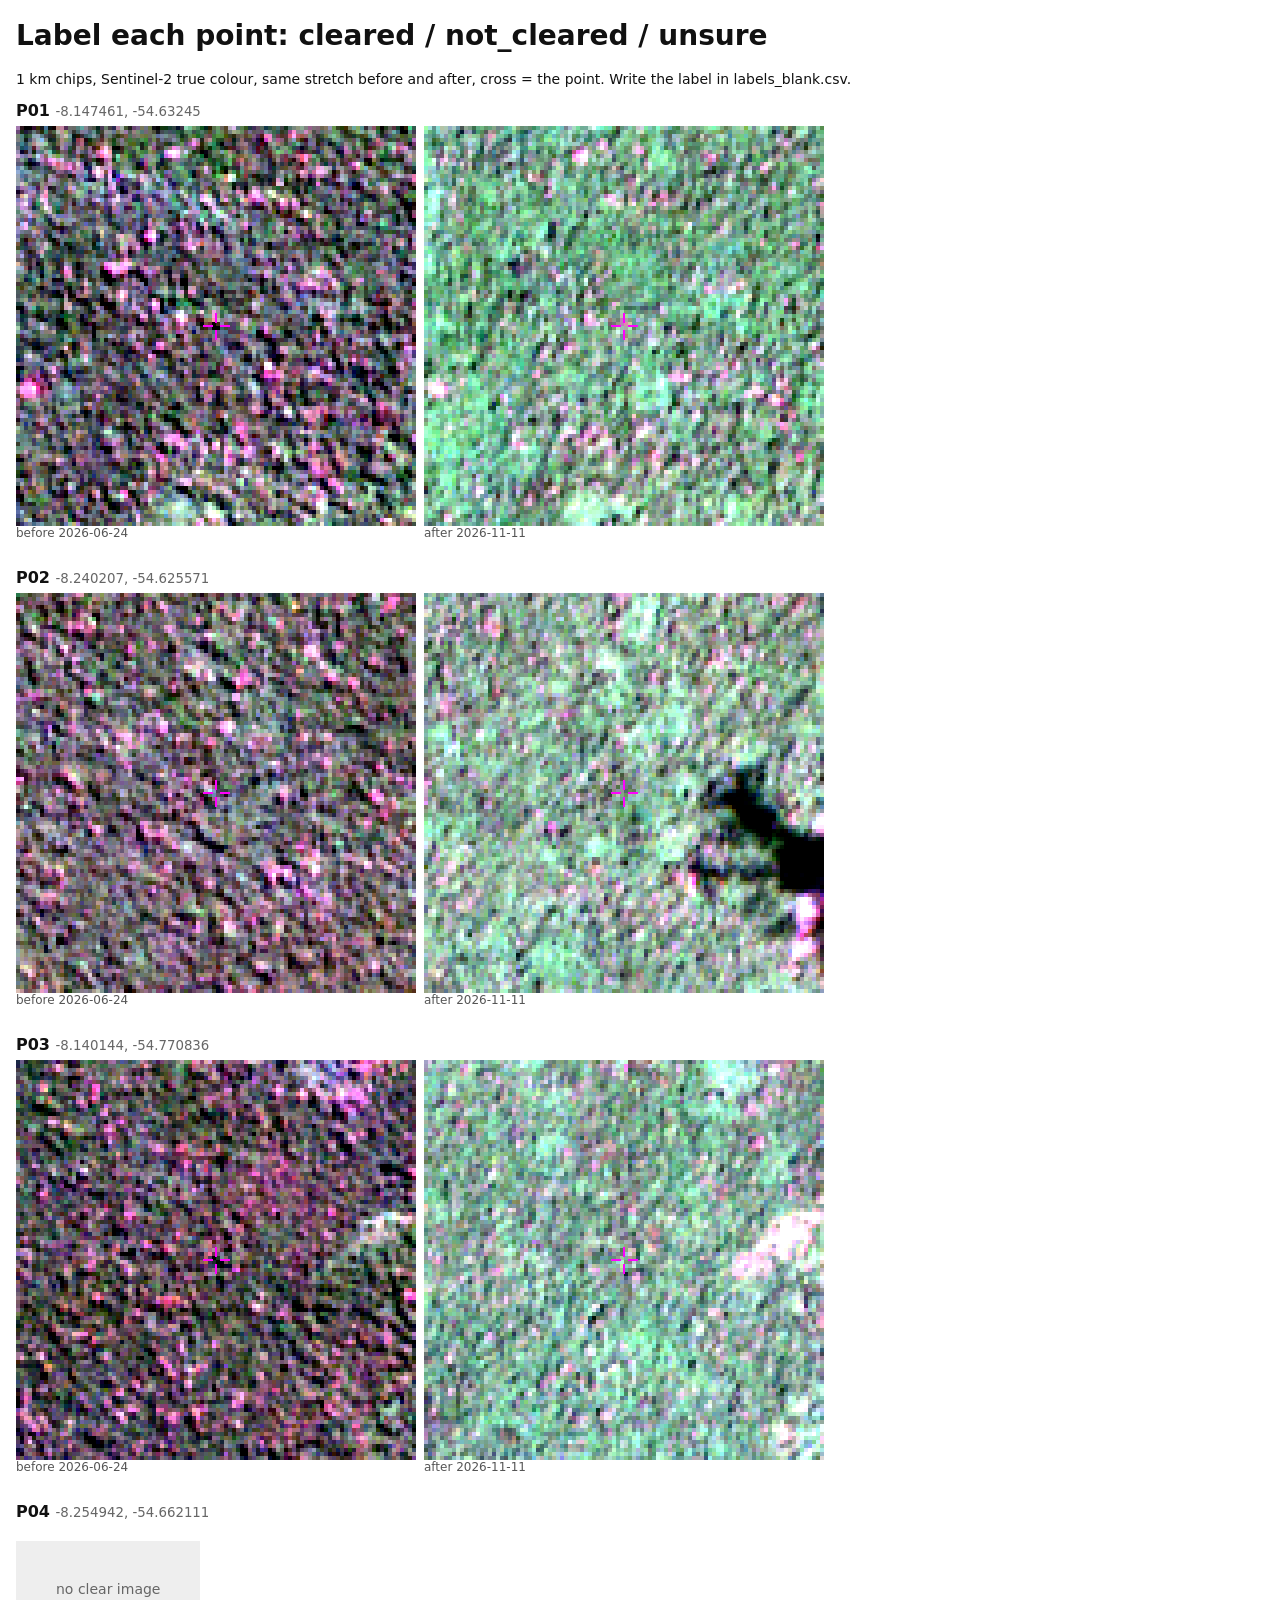
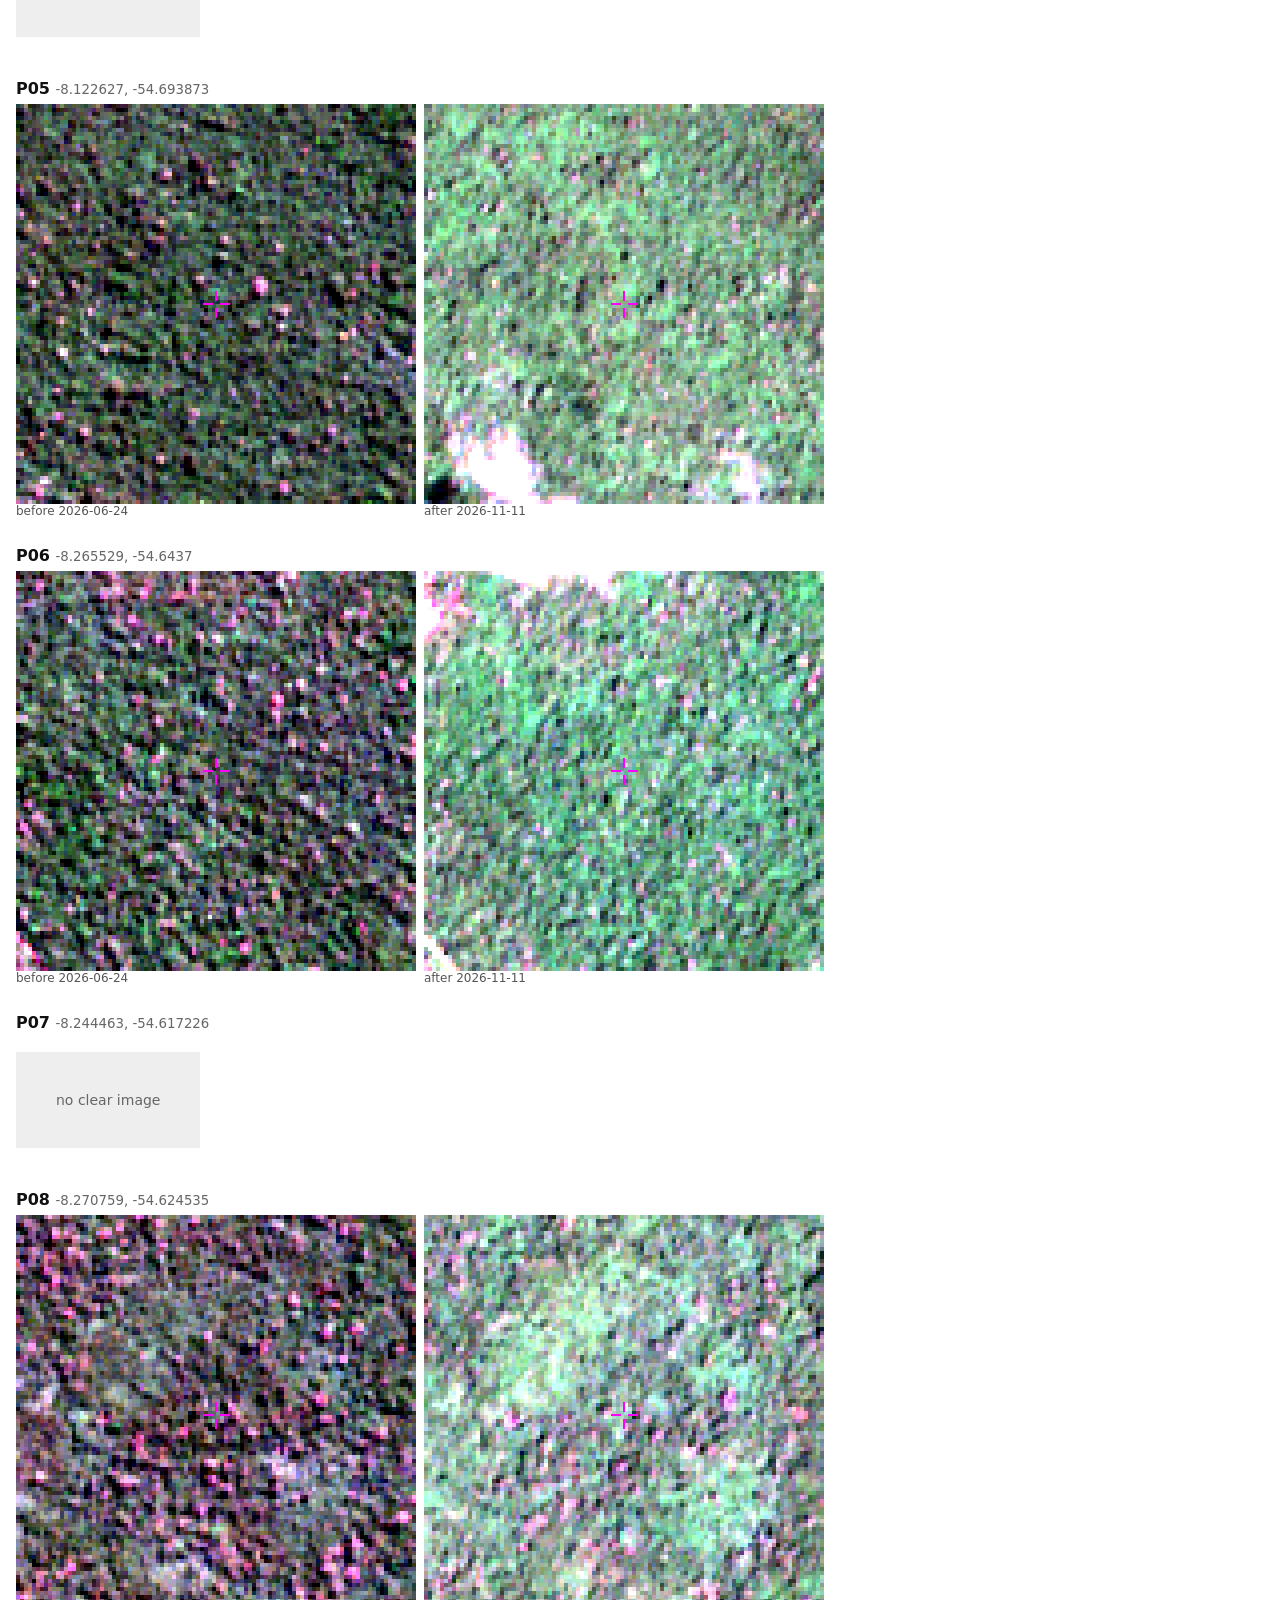
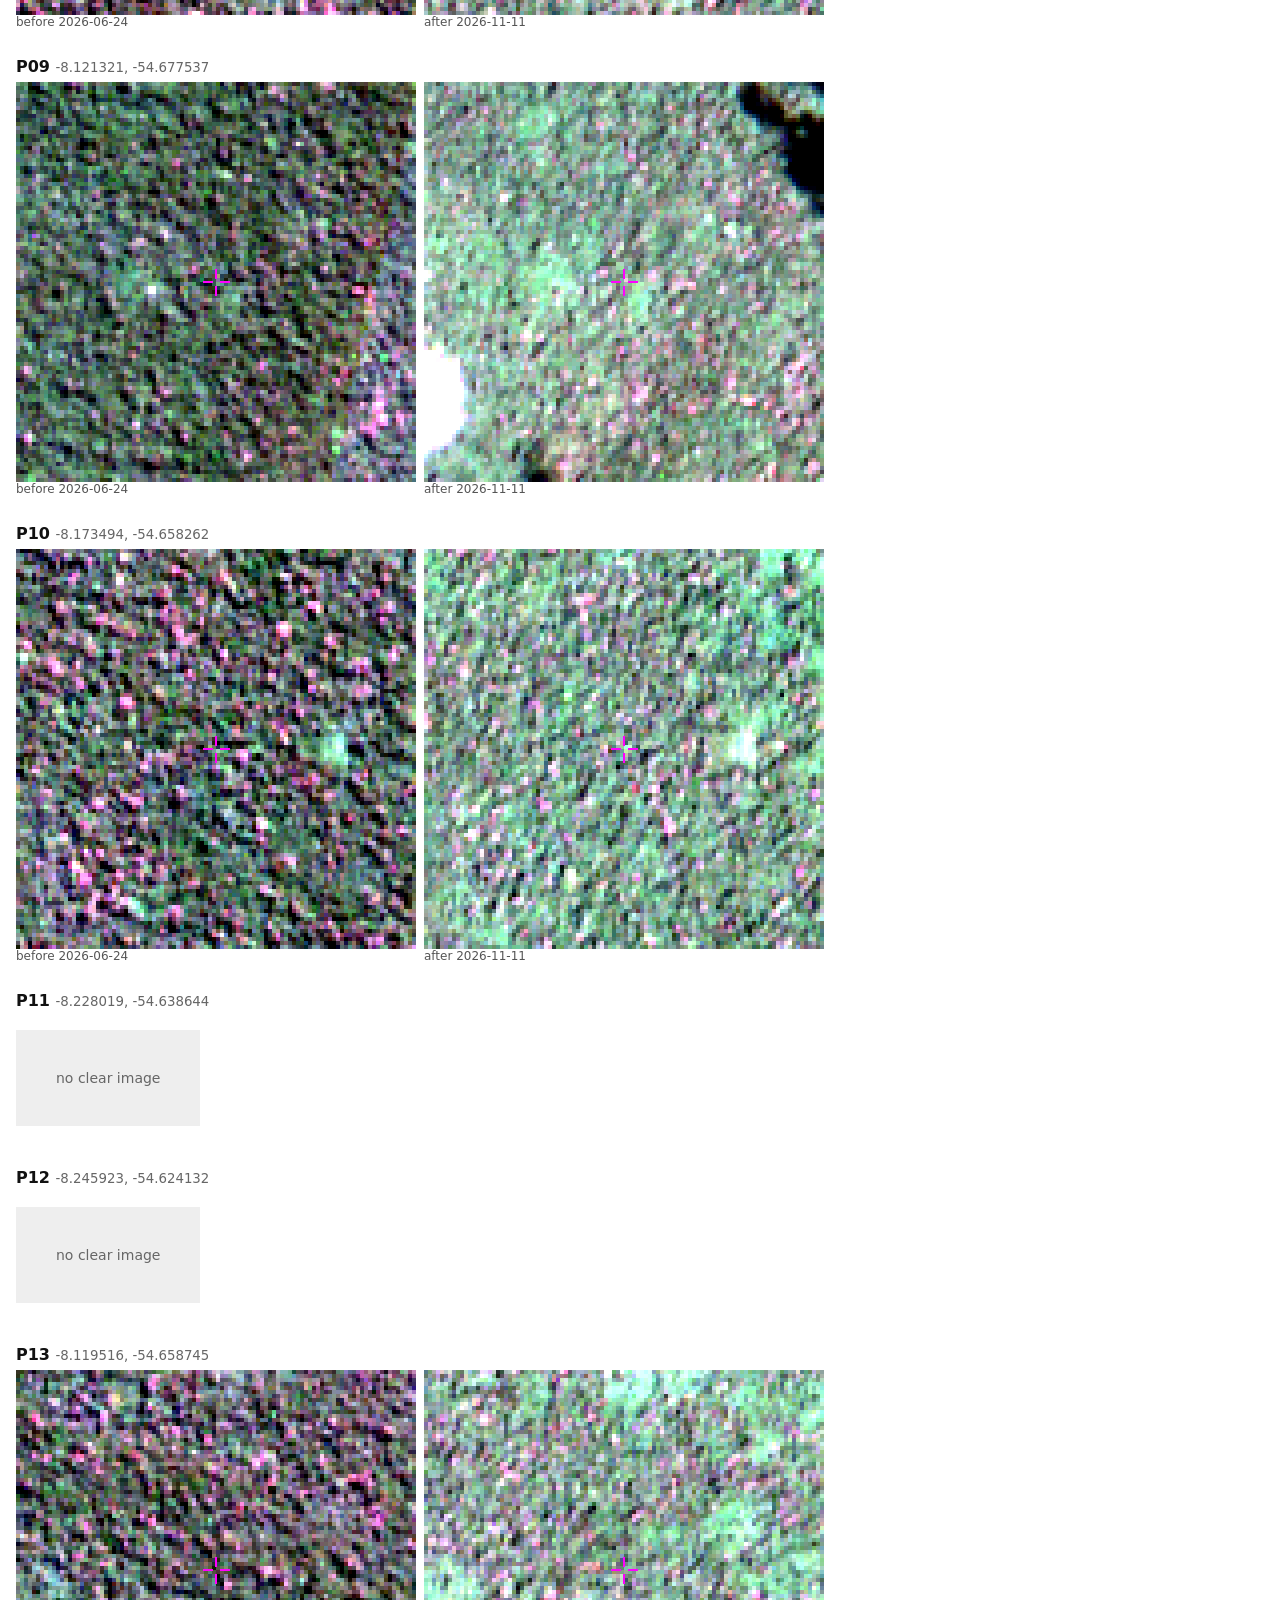
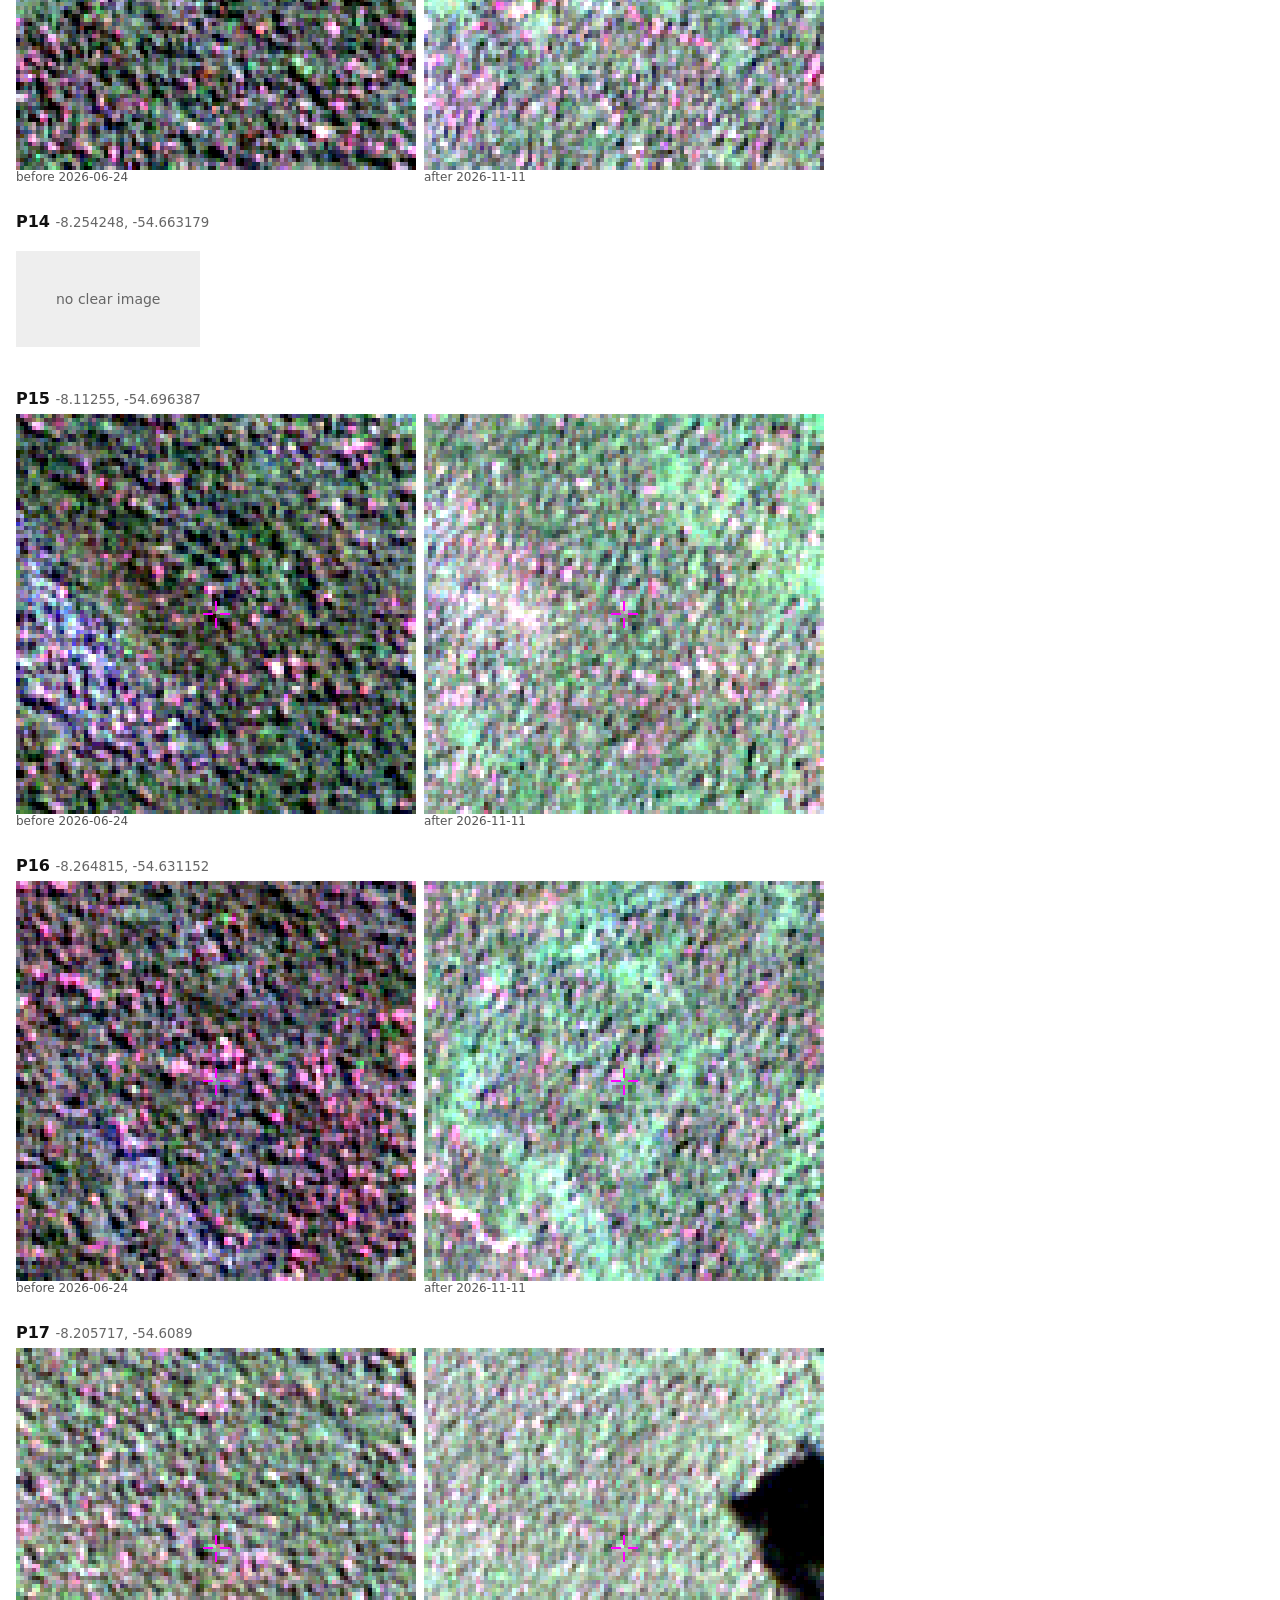
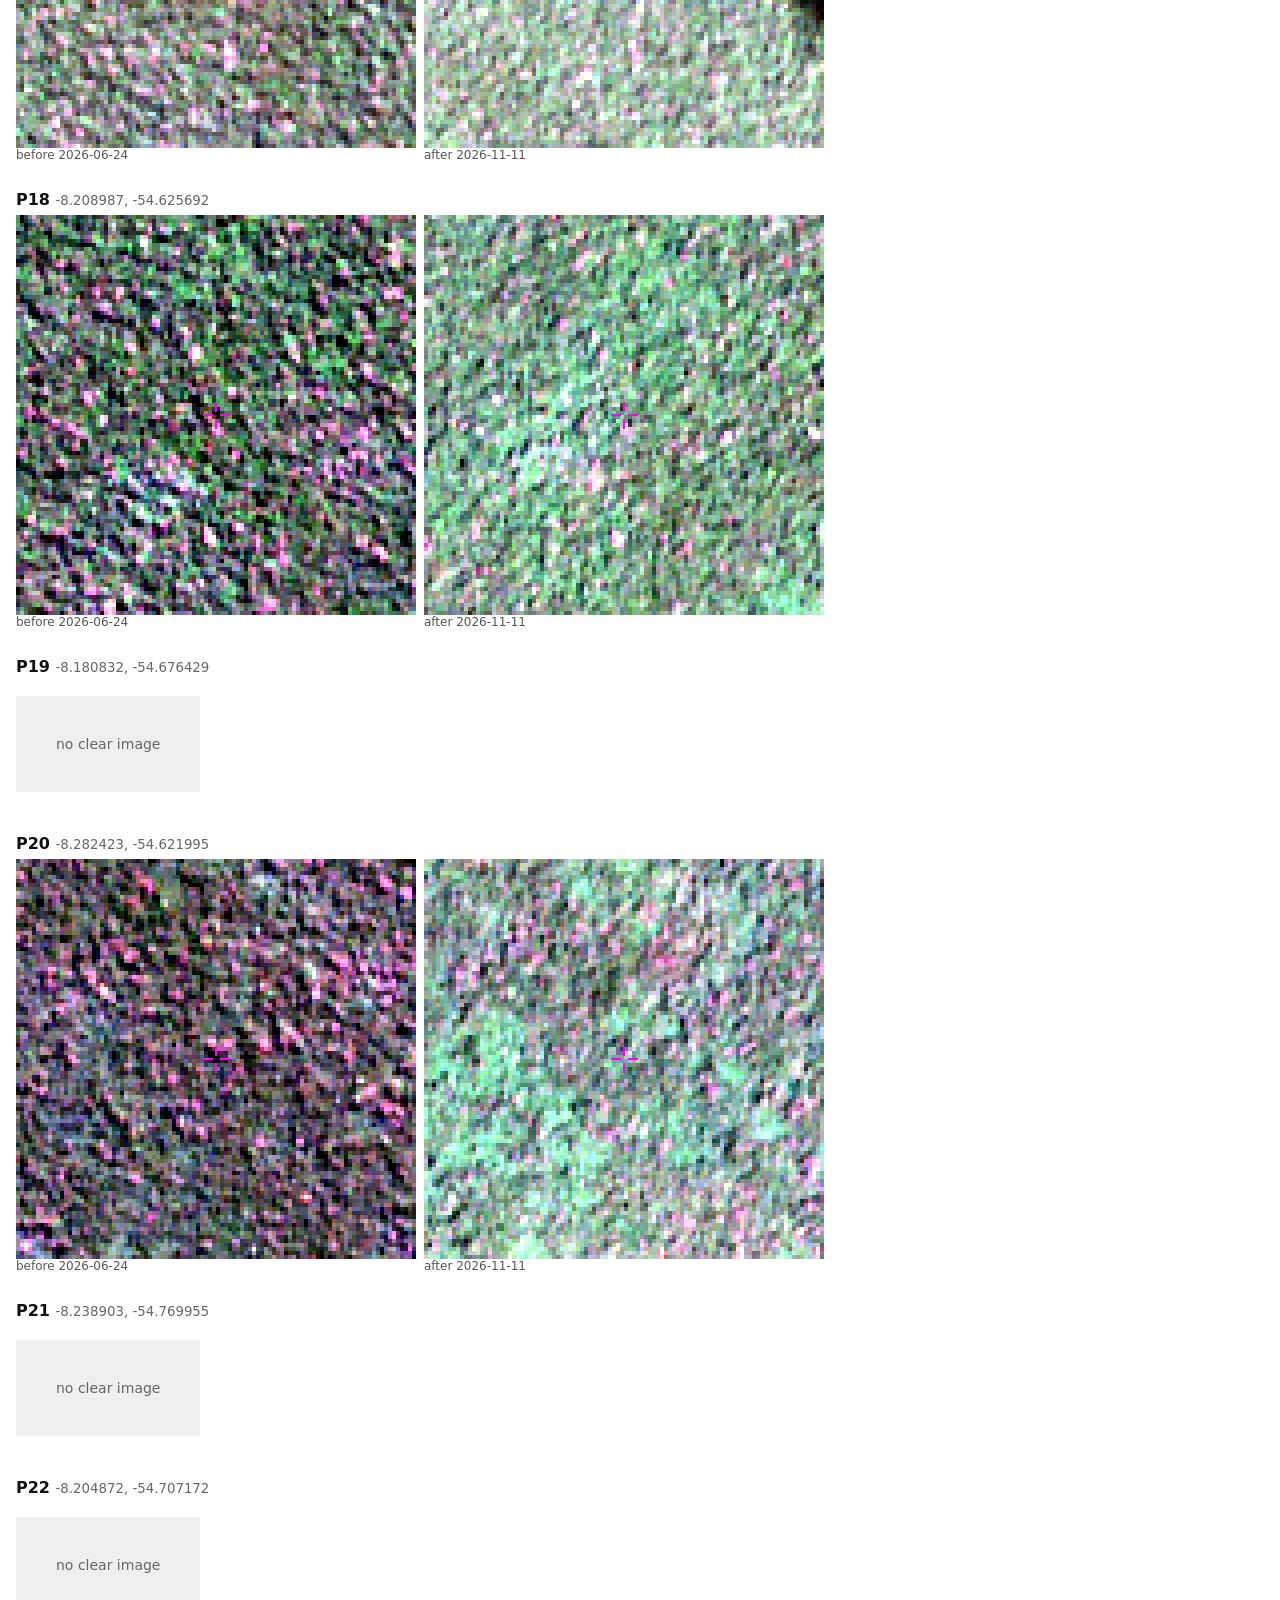
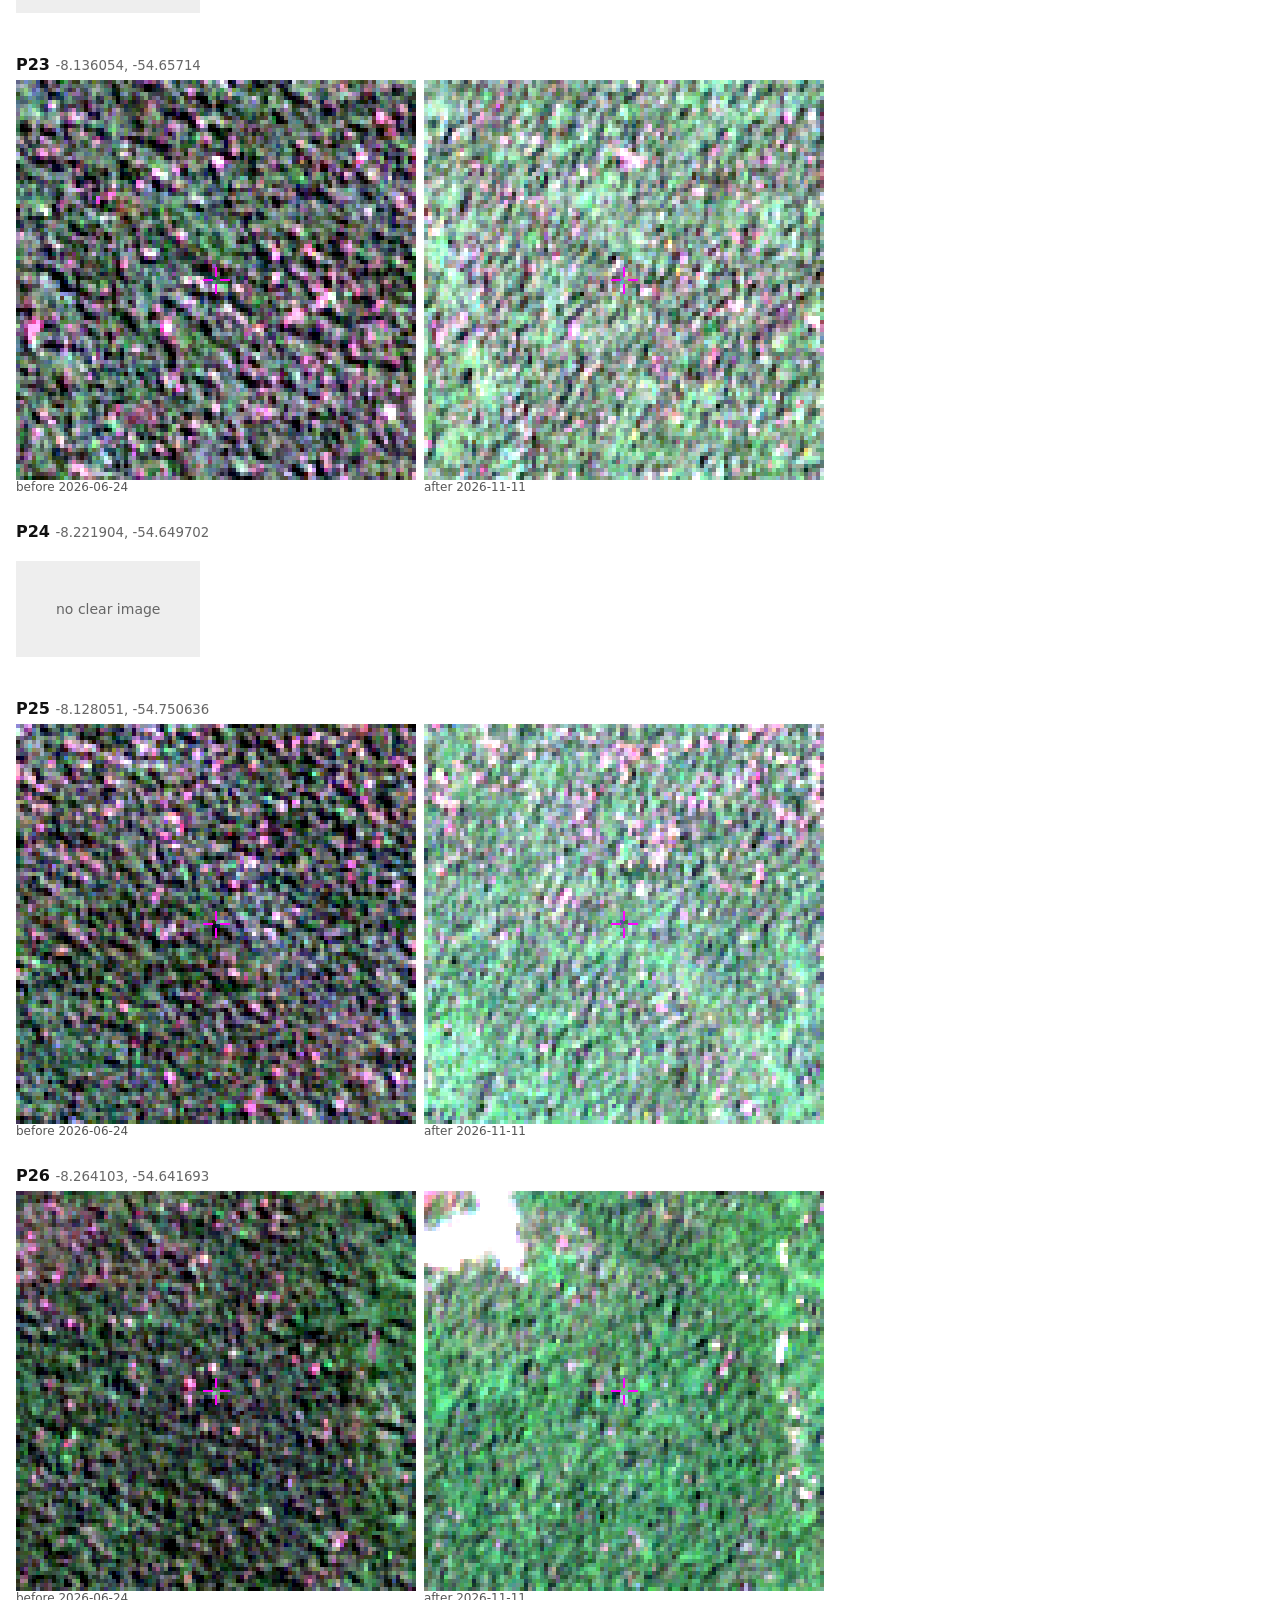
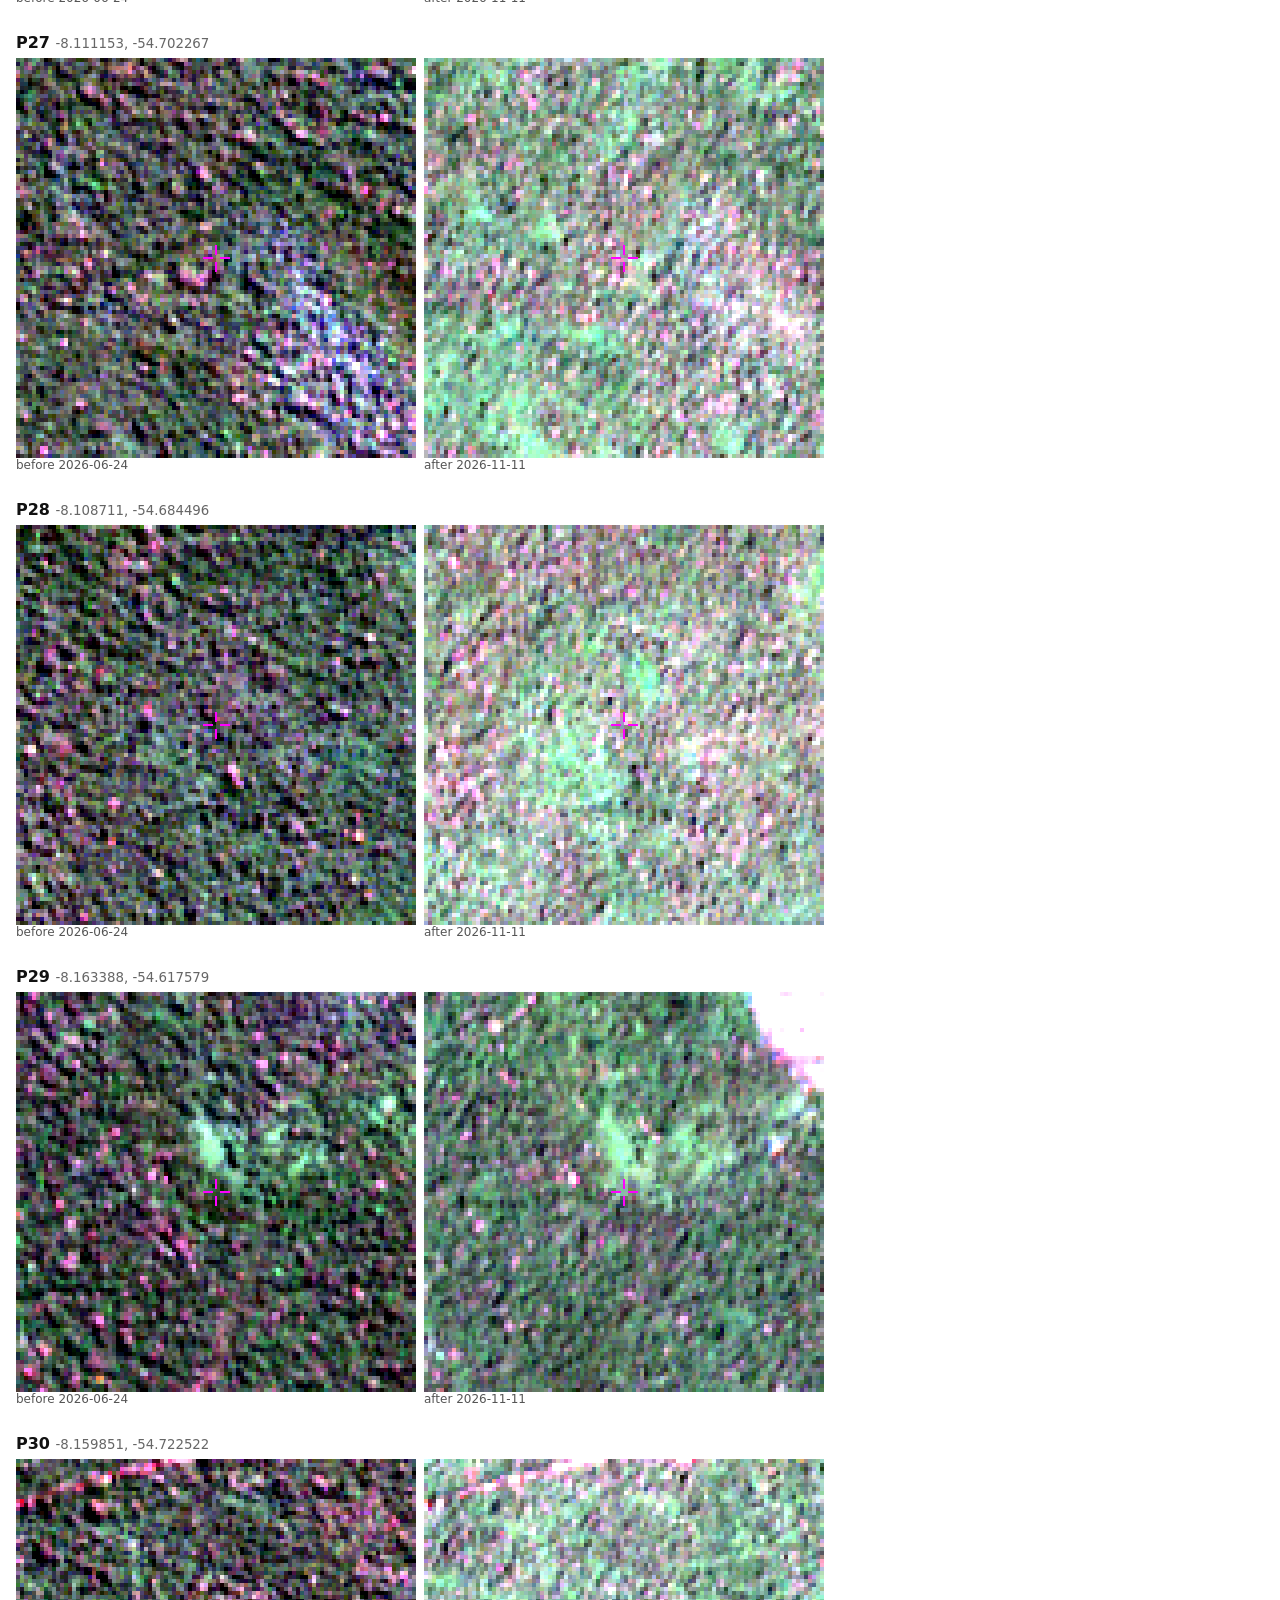
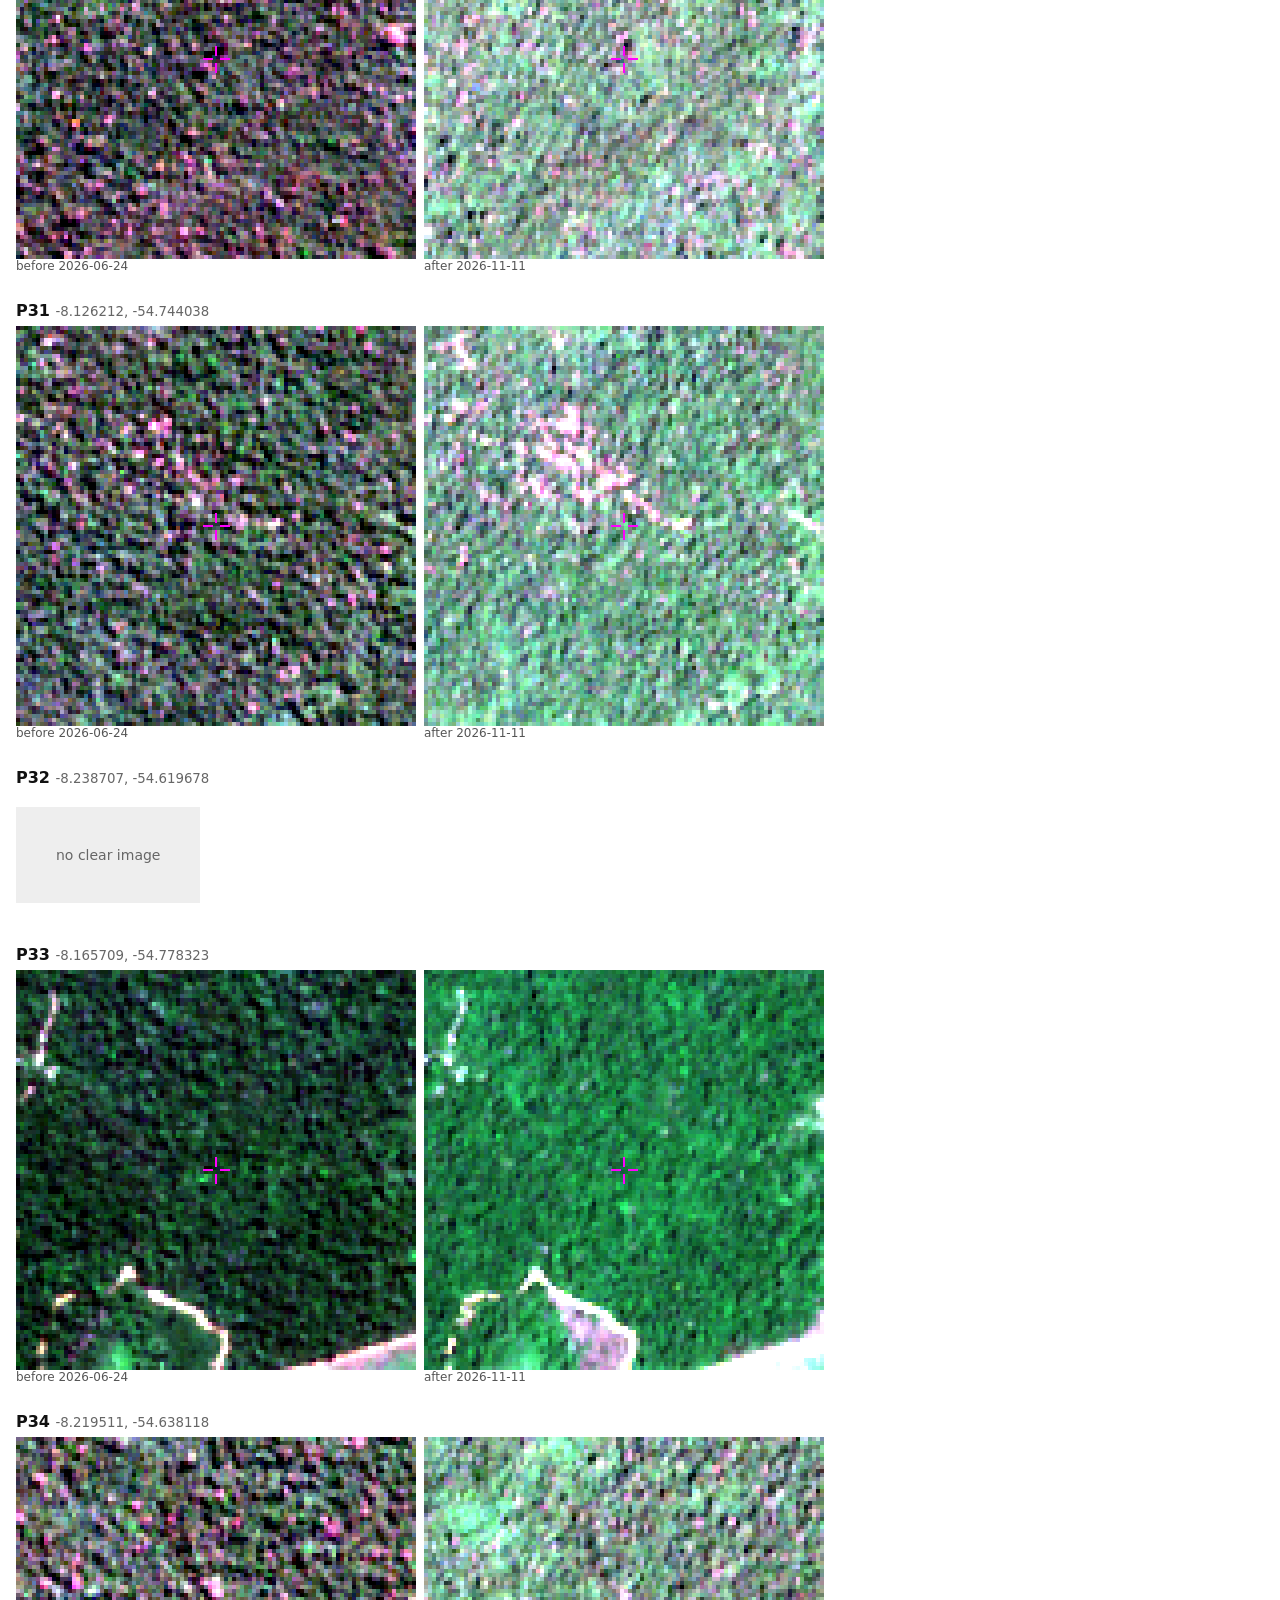
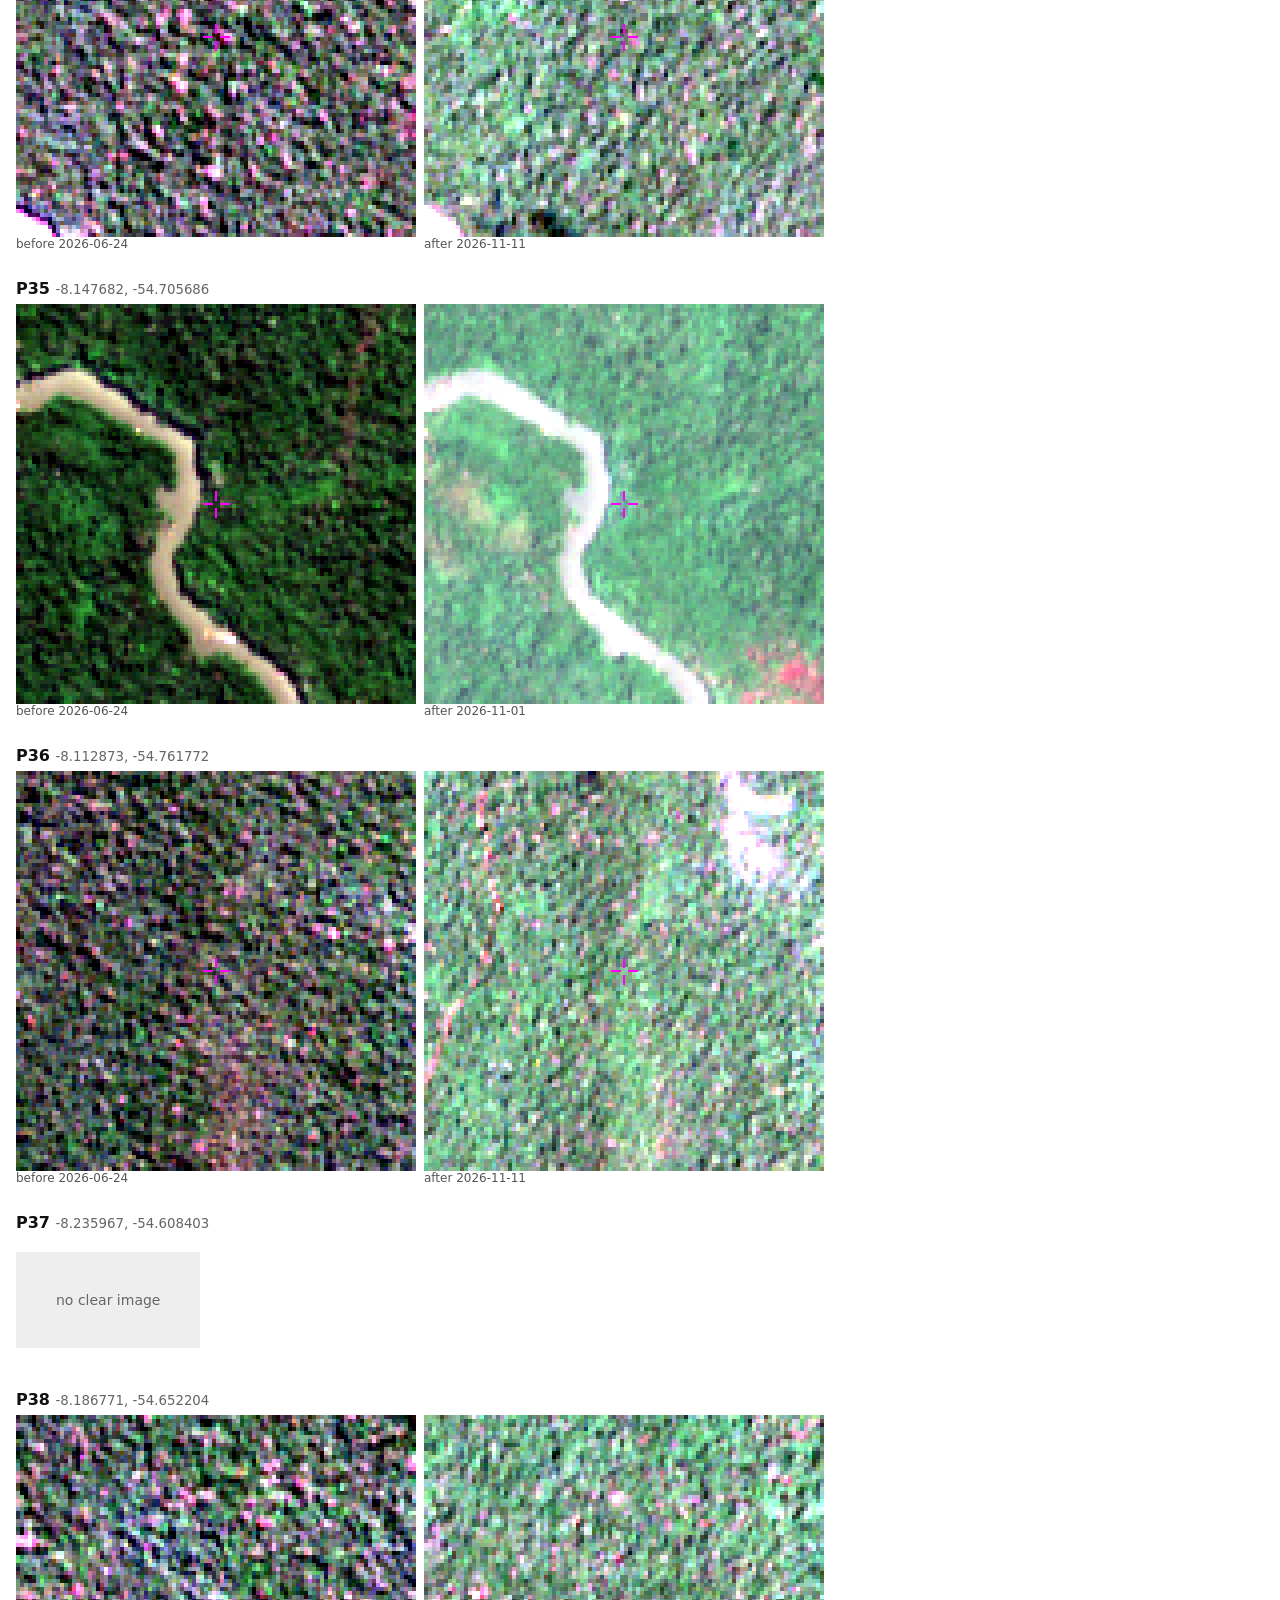
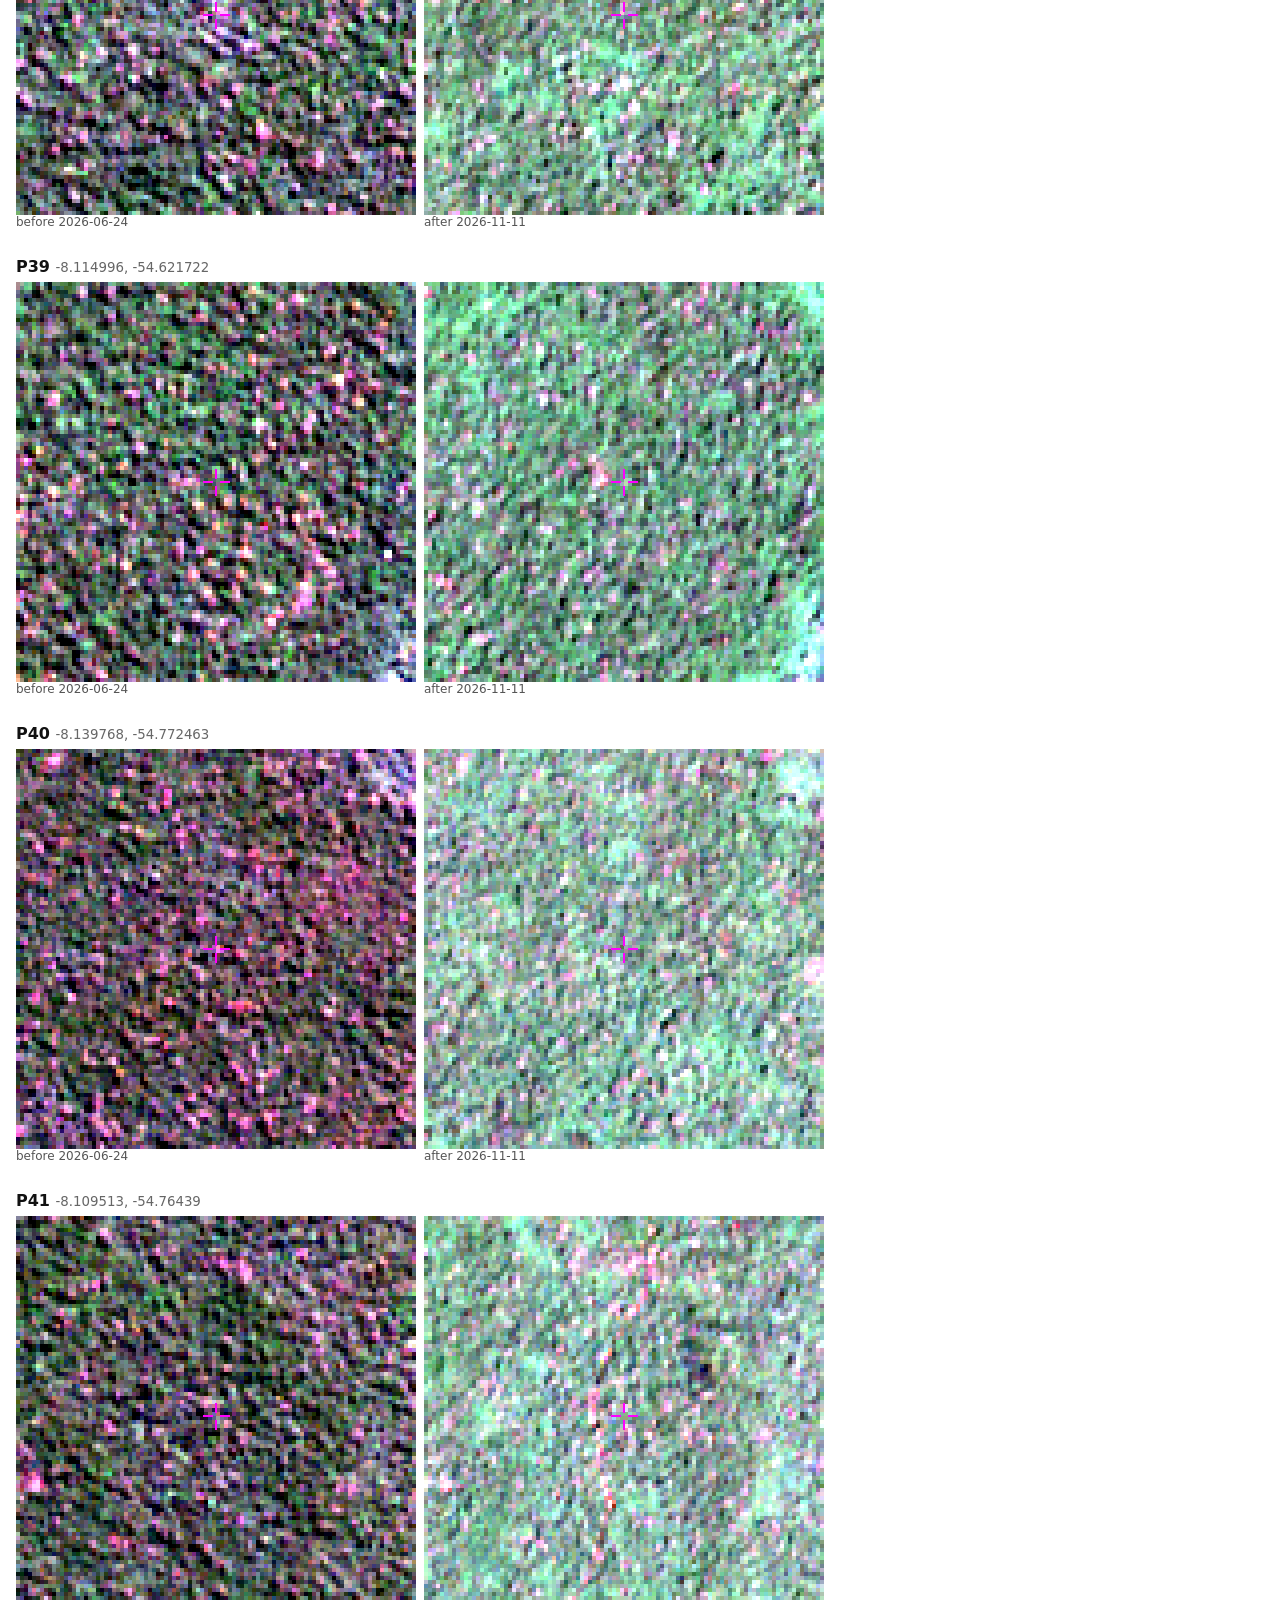
<file: validation/chips/index.html>
<!doctype html><meta charset="utf-8"><meta name="viewport" content="width=device-width,initial-scale=1">
<title>Label chips</title>
<style>body{font:14px system-ui;margin:16px;background:#fff;color:#111}section{margin:0 0 28px}h2{margin:0 0 6px;font-size:16px}small{font-weight:400;color:#666}
.pair{display:flex;gap:8px;flex-wrap:wrap}figure{margin:0}img{width:400px;max-width:100%;image-rendering:pixelated;display:block}figcaption{color:#555;font-size:12px}.none{padding:40px;background:#eee;color:#666}</style>
<h1>Label each point: cleared / not_cleared / unsure</h1>
<p>1 km chips, Sentinel-2 true colour, same stretch before and after, cross = the point. Write the label in labels_blank.csv.</p>
<section><h2>P01 <small>-8.147461, -54.63245</small></h2><div class="pair"><figure><img src="P01_before.png"><figcaption>before 2026-06-24</figcaption></figure><figure><img src="P01_after.png"><figcaption>after 2026-11-11</figcaption></figure></div></section><section><h2>P02 <small>-8.240207, -54.625571</small></h2><div class="pair"><figure><img src="P02_before.png"><figcaption>before 2026-06-24</figcaption></figure><figure><img src="P02_after.png"><figcaption>after 2026-11-11</figcaption></figure></div></section><section><h2>P03 <small>-8.140144, -54.770836</small></h2><div class="pair"><figure><img src="P03_before.png"><figcaption>before 2026-06-24</figcaption></figure><figure><img src="P03_after.png"><figcaption>after 2026-11-11</figcaption></figure></div></section><section><h2>P04 <small>-8.254942, -54.662111</small></h2><div class="pair"><p class="none">no clear image</p></div></section><section><h2>P05 <small>-8.122627, -54.693873</small></h2><div class="pair"><figure><img src="P05_before.png"><figcaption>before 2026-06-24</figcaption></figure><figure><img src="P05_after.png"><figcaption>after 2026-11-11</figcaption></figure></div></section><section><h2>P06 <small>-8.265529, -54.6437</small></h2><div class="pair"><figure><img src="P06_before.png"><figcaption>before 2026-06-24</figcaption></figure><figure><img src="P06_after.png"><figcaption>after 2026-11-11</figcaption></figure></div></section><section><h2>P07 <small>-8.244463, -54.617226</small></h2><div class="pair"><p class="none">no clear image</p></div></section><section><h2>P08 <small>-8.270759, -54.624535</small></h2><div class="pair"><figure><img src="P08_before.png"><figcaption>before 2026-06-24</figcaption></figure><figure><img src="P08_after.png"><figcaption>after 2026-11-11</figcaption></figure></div></section><section><h2>P09 <small>-8.121321, -54.677537</small></h2><div class="pair"><figure><img src="P09_before.png"><figcaption>before 2026-06-24</figcaption></figure><figure><img src="P09_after.png"><figcaption>after 2026-11-11</figcaption></figure></div></section><section><h2>P10 <small>-8.173494, -54.658262</small></h2><div class="pair"><figure><img src="P10_before.png"><figcaption>before 2026-06-24</figcaption></figure><figure><img src="P10_after.png"><figcaption>after 2026-11-11</figcaption></figure></div></section><section><h2>P11 <small>-8.228019, -54.638644</small></h2><div class="pair"><p class="none">no clear image</p></div></section><section><h2>P12 <small>-8.245923, -54.624132</small></h2><div class="pair"><p class="none">no clear image</p></div></section><section><h2>P13 <small>-8.119516, -54.658745</small></h2><div class="pair"><figure><img src="P13_before.png"><figcaption>before 2026-06-24</figcaption></figure><figure><img src="P13_after.png"><figcaption>after 2026-11-11</figcaption></figure></div></section><section><h2>P14 <small>-8.254248, -54.663179</small></h2><div class="pair"><p class="none">no clear image</p></div></section><section><h2>P15 <small>-8.11255, -54.696387</small></h2><div class="pair"><figure><img src="P15_before.png"><figcaption>before 2026-06-24</figcaption></figure><figure><img src="P15_after.png"><figcaption>after 2026-11-11</figcaption></figure></div></section><section><h2>P16 <small>-8.264815, -54.631152</small></h2><div class="pair"><figure><img src="P16_before.png"><figcaption>before 2026-06-24</figcaption></figure><figure><img src="P16_after.png"><figcaption>after 2026-11-11</figcaption></figure></div></section><section><h2>P17 <small>-8.205717, -54.6089</small></h2><div class="pair"><figure><img src="P17_before.png"><figcaption>before 2026-06-24</figcaption></figure><figure><img src="P17_after.png"><figcaption>after 2026-11-11</figcaption></figure></div></section><section><h2>P18 <small>-8.208987, -54.625692</small></h2><div class="pair"><figure><img src="P18_before.png"><figcaption>before 2026-06-24</figcaption></figure><figure><img src="P18_after.png"><figcaption>after 2026-11-11</figcaption></figure></div></section><section><h2>P19 <small>-8.180832, -54.676429</small></h2><div class="pair"><p class="none">no clear image</p></div></section><section><h2>P20 <small>-8.282423, -54.621995</small></h2><div class="pair"><figure><img src="P20_before.png"><figcaption>before 2026-06-24</figcaption></figure><figure><img src="P20_after.png"><figcaption>after 2026-11-11</figcaption></figure></div></section><section><h2>P21 <small>-8.238903, -54.769955</small></h2><div class="pair"><p class="none">no clear image</p></div></section><section><h2>P22 <small>-8.204872, -54.707172</small></h2><div class="pair"><p class="none">no clear image</p></div></section><section><h2>P23 <small>-8.136054, -54.65714</small></h2><div class="pair"><figure><img src="P23_before.png"><figcaption>before 2026-06-24</figcaption></figure><figure><img src="P23_after.png"><figcaption>after 2026-11-11</figcaption></figure></div></section><section><h2>P24 <small>-8.221904, -54.649702</small></h2><div class="pair"><p class="none">no clear image</p></div></section><section><h2>P25 <small>-8.128051, -54.750636</small></h2><div class="pair"><figure><img src="P25_before.png"><figcaption>before 2026-06-24</figcaption></figure><figure><img src="P25_after.png"><figcaption>after 2026-11-11</figcaption></figure></div></section><section><h2>P26 <small>-8.264103, -54.641693</small></h2><div class="pair"><figure><img src="P26_before.png"><figcaption>before 2026-06-24</figcaption></figure><figure><img src="P26_after.png"><figcaption>after 2026-11-11</figcaption></figure></div></section><section><h2>P27 <small>-8.111153, -54.702267</small></h2><div class="pair"><figure><img src="P27_before.png"><figcaption>before 2026-06-24</figcaption></figure><figure><img src="P27_after.png"><figcaption>after 2026-11-11</figcaption></figure></div></section><section><h2>P28 <small>-8.108711, -54.684496</small></h2><div class="pair"><figure><img src="P28_before.png"><figcaption>before 2026-06-24</figcaption></figure><figure><img src="P28_after.png"><figcaption>after 2026-11-11</figcaption></figure></div></section><section><h2>P29 <small>-8.163388, -54.617579</small></h2><div class="pair"><figure><img src="P29_before.png"><figcaption>before 2026-06-24</figcaption></figure><figure><img src="P29_after.png"><figcaption>after 2026-11-11</figcaption></figure></div></section><section><h2>P30 <small>-8.159851, -54.722522</small></h2><div class="pair"><figure><img src="P30_before.png"><figcaption>before 2026-06-24</figcaption></figure><figure><img src="P30_after.png"><figcaption>after 2026-11-11</figcaption></figure></div></section><section><h2>P31 <small>-8.126212, -54.744038</small></h2><div class="pair"><figure><img src="P31_before.png"><figcaption>before 2026-06-24</figcaption></figure><figure><img src="P31_after.png"><figcaption>after 2026-11-11</figcaption></figure></div></section><section><h2>P32 <small>-8.238707, -54.619678</small></h2><div class="pair"><p class="none">no clear image</p></div></section><section><h2>P33 <small>-8.165709, -54.778323</small></h2><div class="pair"><figure><img src="P33_before.png"><figcaption>before 2026-06-24</figcaption></figure><figure><img src="P33_after.png"><figcaption>after 2026-11-11</figcaption></figure></div></section><section><h2>P34 <small>-8.219511, -54.638118</small></h2><div class="pair"><figure><img src="P34_before.png"><figcaption>before 2026-06-24</figcaption></figure><figure><img src="P34_after.png"><figcaption>after 2026-11-11</figcaption></figure></div></section><section><h2>P35 <small>-8.147682, -54.705686</small></h2><div class="pair"><figure><img src="P35_before.png"><figcaption>before 2026-06-24</figcaption></figure><figure><img src="P35_after.png"><figcaption>after 2026-11-01</figcaption></figure></div></section><section><h2>P36 <small>-8.112873, -54.761772</small></h2><div class="pair"><figure><img src="P36_before.png"><figcaption>before 2026-06-24</figcaption></figure><figure><img src="P36_after.png"><figcaption>after 2026-11-11</figcaption></figure></div></section><section><h2>P37 <small>-8.235967, -54.608403</small></h2><div class="pair"><p class="none">no clear image</p></div></section><section><h2>P38 <small>-8.186771, -54.652204</small></h2><div class="pair"><figure><img src="P38_before.png"><figcaption>before 2026-06-24</figcaption></figure><figure><img src="P38_after.png"><figcaption>after 2026-11-11</figcaption></figure></div></section><section><h2>P39 <small>-8.114996, -54.621722</small></h2><div class="pair"><figure><img src="P39_before.png"><figcaption>before 2026-06-24</figcaption></figure><figure><img src="P39_after.png"><figcaption>after 2026-11-11</figcaption></figure></div></section><section><h2>P40 <small>-8.139768, -54.772463</small></h2><div class="pair"><figure><img src="P40_before.png"><figcaption>before 2026-06-24</figcaption></figure><figure><img src="P40_after.png"><figcaption>after 2026-11-11</figcaption></figure></div></section><section><h2>P41 <small>-8.109513, -54.76439</small></h2><div class="pair"><figure><img src="P41_before.png"><figcaption>before 2026-06-24</figcaption></figure><figure><img src="P41_after.png"><figcaption>after 2026-11-11</figcaption></figure></div></section><section><h2>P42 <small>-8.249439, -54.608358</small></h2><div class="pair"><p class="none">no clear image</p></div></section><section><h2>P43 <small>-8.223281, -54.634044</small></h2><div class="pair"><figure><img src="P43_before.png"><figcaption>before 2026-06-24</figcaption></figure><figure><img src="P43_after.png"><figcaption>after 2026-11-11</figcaption></figure></div></section><section><h2>P44 <small>-8.264179, -54.613418</small></h2><div class="pair"><p class="none">no clear image</p></div></section><section><h2>P45 <small>-8.259806, -54.64921</small></h2><div class="pair"><p class="none">no clear image</p></div></section>
</file>
